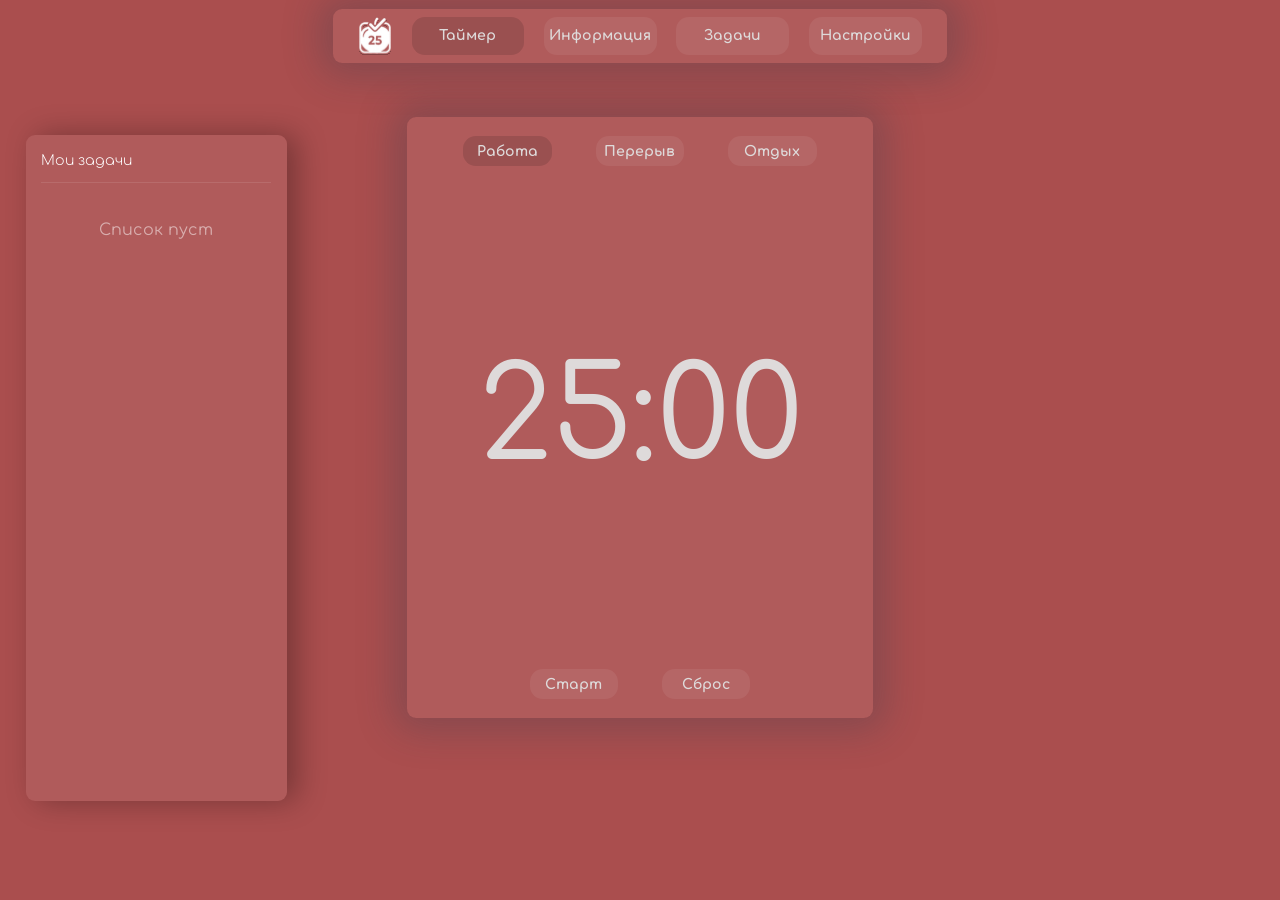
<file: index.html>
<!doctype html>
<html lang="ru">
  <head>
    <meta charset="UTF-8" />
    <meta name="viewport" content="width=device-width, initial-scale=1.0" />
    <title>Таймер - Pomo-manage</title>
    <link rel="stylesheet" href="styles/index.css" />
    <link rel="preconnect" href="https://fonts.googleapis.com" />
    <link rel="preconnect" href="https://fonts.gstatic.com" crossorigin />
    <link
      href="https://fonts.googleapis.com/css2?family=Comfortaa:wght@300..700&display=swap"
      rel="stylesheet"
    />
    <script src="scripts/script.js" defer></script>
<script>
(function () {
  const savedMode = localStorage.getItem("pomo-mode");
  if (savedMode && savedMode !== "work") { // "work" — это тема по умолчанию, её добавлять не надо
    document.body.classList.add(`${savedMode}-theme`);
  }
})();
</script>
  </head>
  <body>
    <div>
      <div class="header-container">
        <header class="header element">
          <a href="index.html"
            ><img src="assets/logo.svg" alt="logo" class="logo"
          /></a>
          <a href="index.html" class="button chosen">Таймер</a>
          <a href="pages/about.html" class="button">Информация</a>
          <a href="pages/form.html" class="button">Задачи</a>
          <a href="pages/settings.html" class="button">Настройки</a>
        </header>
      </div>
      <aside id="task-aside" class="element">
        <div class="aside-header">
          <h2>Мои задачи</h2>
          <button id="close-aside" class="icon-btn close-aside-btn">
            <span></span>
          </button>
        </div>

        <div id="task-list" class="task-list"></div>
      </aside>

      <button id="open-aside" class="mobile-toggle element">
        <div class="hamburger">
          <span></span>
          <span></span>
          <span></span>
        </div>
      </button>
      <main class="main-container">
        <div class="main element">
          <div class="timer-controls">
            <div id="work" data-time="1500" class="button chosen">
              <p>Работа</p>
            </div>
            <div id="short-rest" data-time="300" class="button">
              <p>Перерыв</p>
            </div>
            <div id="long-rest" data-time="900" class="button">
              <p>Отдых</p>
            </div>
          </div>
          <div id="timer" class="timer">25:00</div>
          <div class="timer-controls">
            <div id="start-btn" class="button"><p>Старт</p></div>
            <div id="reset-btn" class="button"><p>Сброс</p></div>
          </div>
        </div>
      </main>
    </div>
  </body>
</html>
</file>
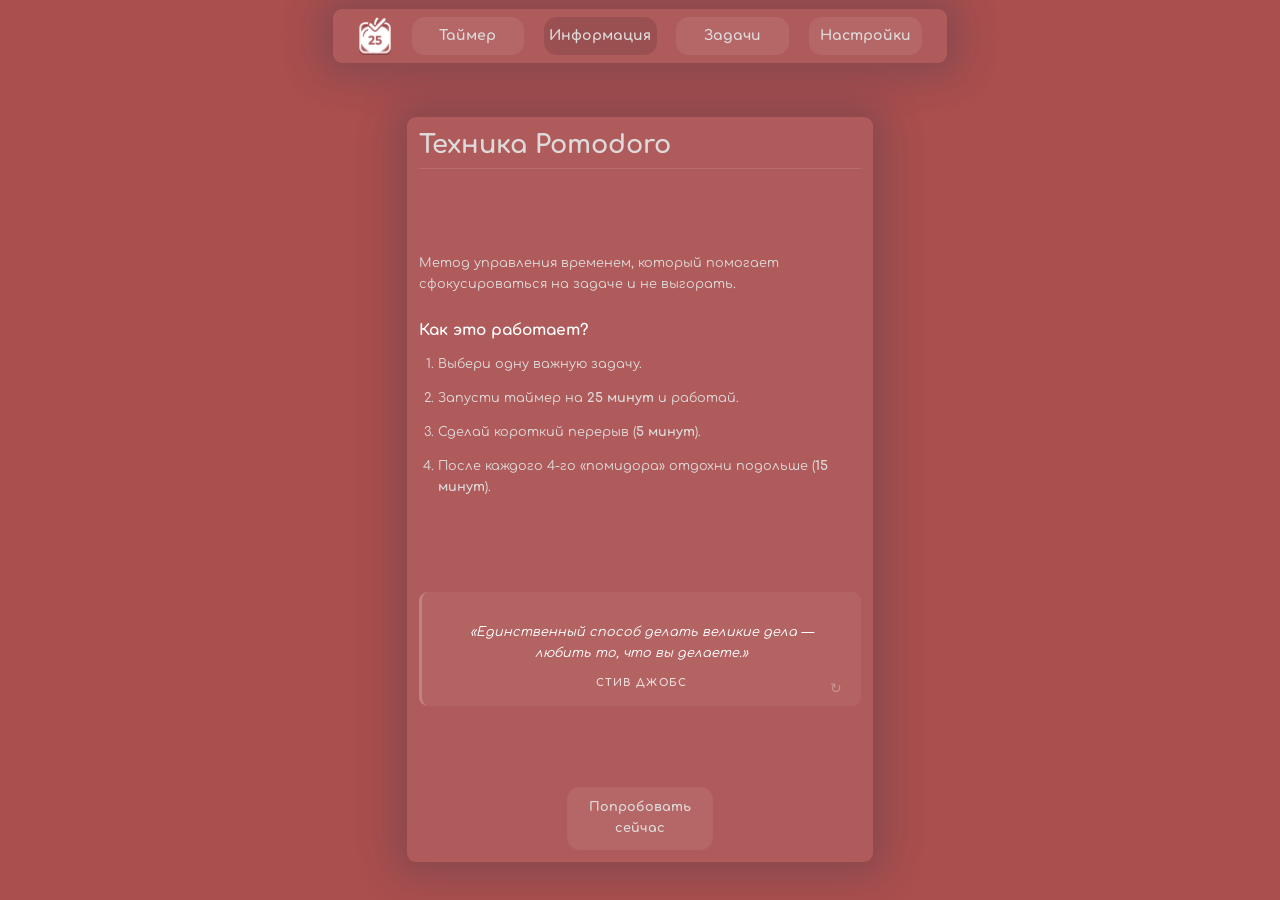
<file: pages/about.html>
<!doctype html>
<html lang="ru">
  <head>
    <meta charset="UTF-8" />
    <meta name="viewport" content="width=device-width, initial-scale=1.0" />
    <title>О технике - Pomo-manage</title>
    <link rel="stylesheet" href="../styles/about.css" />
    <link rel="stylesheet" href="../styles/index.css" />
    <link
      href="https://fonts.googleapis.com/css2?family=Comfortaa:wght@300..700&display=swap"
      rel="stylesheet"
    />
    <script>
(function () {
  const savedMode = localStorage.getItem("pomo-mode");
  if (savedMode && savedMode !== "work") { // "work" — это тема по умолчанию, её добавлять не надо
    document.body.classList.add(`${savedMode}-theme`);
  }
})();
    </script>
    <script src="../scripts/quote.js" defer></script>
  </head>
  <body>
    <div class="header-container">
      <header class="header element">
        <a href="../index.html">
            <img src="../assets/logo.svg" alt="logo" class="logo" />
        </a>
        <a href="../index.html" class="button">Таймер</a>
        <a href="about.html" class="button chosen">Информация</a>
        <a href="form.html" class="button">Задачи</a>
        <a href="settings.html" class="button">Настройки</a>
      </header>
    </div>

    <main class="main-container">
      <div class="main element about-content">
        <h1 class="no-select">Техника Pomodoro</h1>

        <div class="info-section">
          <p>
            Метод управления временем, который помогает сфокусироваться на
            задаче и не выгорать.
          </p>

          <h3>Как это работает?</h3>
          <ol>
            <li>Выбери одну важную задачу.</li>
            <li>Запусти таймер на <strong>25 минут</strong> и работай.</li>
            <li>Сделай короткий перерыв (<strong>5 минут</strong>).</li>
            <li>
              После каждого 4-го «помидора» отдохни подольше (<strong>15 минут</strong>).
            </li>
          </ol>
        </div>
        <div id="quote-box" class="quote-card">
            <p id="quote-text">«Загрузка вдохновения...»</p>
            <span id="quote-author"></span>
            <button id="new-quote-btn" class="refresh-icon">↻</button>
        </div>
        <a href="../index.html" class="try-button"><p>Попробовать сейчас</p></a>
      </div> </main>
    
    <script src="../scripts/script.js"></script>
  </body>
</html>
</file>
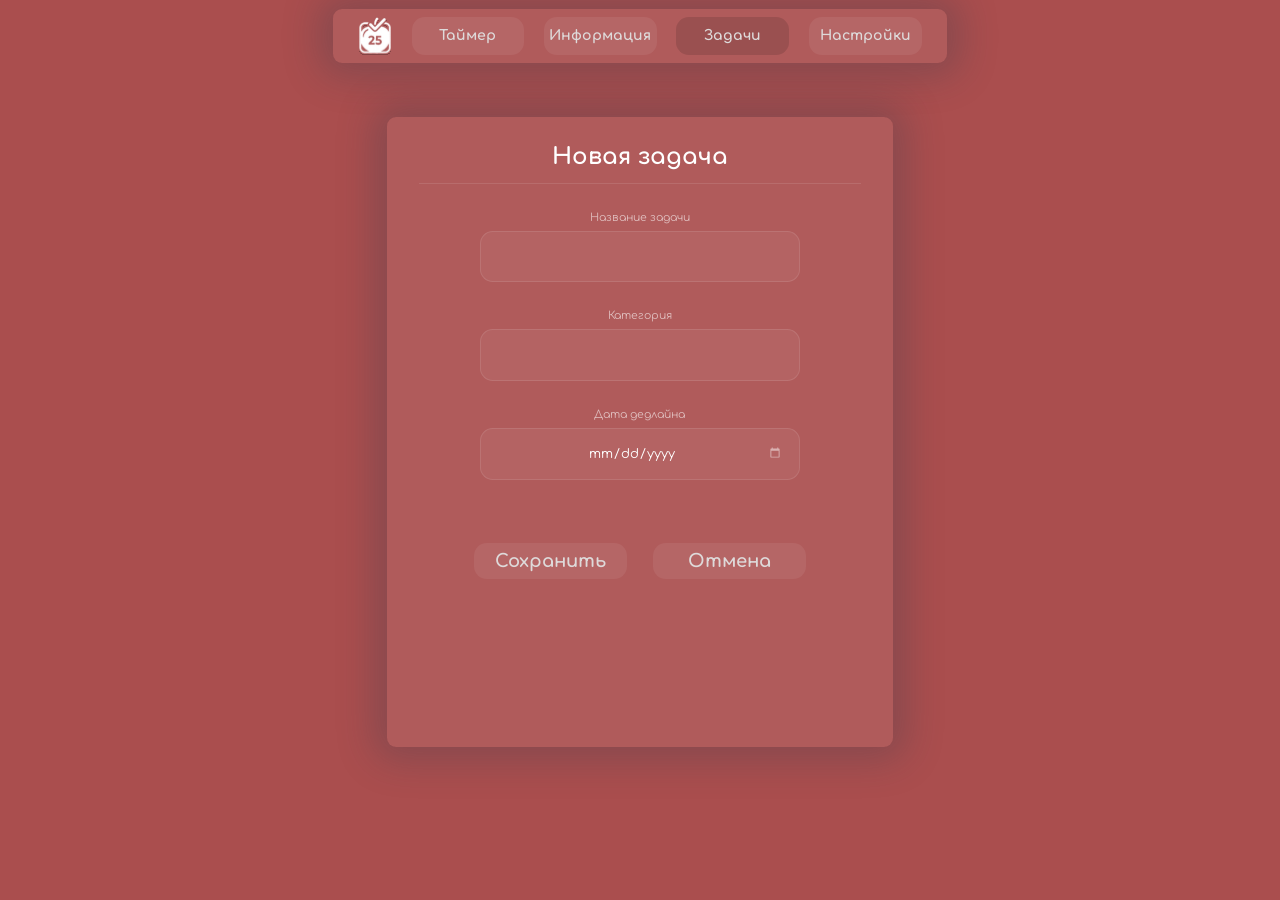
<file: pages/form.html>
<!doctype html>
<html lang="ru">
  <head>
    <meta charset="UTF-8" />
    <meta name="viewport" content="width=device-width, initial-scale=1.0" />
    <title>Добавить задачу - Pomo-manage</title>
    <link rel="stylesheet" href="../styles/index.css" />
    <link rel="stylesheet" href="../styles/form.css" />
    <link
      href="https://fonts.googleapis.com/css2?family=Comfortaa:wght@300..700&display=swap"
      rel="stylesheet"
    />
    <script>
(function () {
  const savedMode = localStorage.getItem("pomo-mode");
  if (savedMode && savedMode !== "work") { // "work" — это тема по умолчанию, её добавлять не надо
    document.body.classList.add(`${savedMode}-theme`);
  }
})();
    </script>
  </head>
  <body>
    <div class="header-container">
      <header class="header element">
        <a href="../index.html">
          <img src="../assets/logo.svg" alt="logo" class="logo" />
        </a>
        <a href="../index.html" class="button">Таймер</a>
        <a href="about.html" class="button">Информация</a>
        <a href="form.html" class="button chosen">Задачи</a>
        <a href="settings.html" class="button">Настройки</a>
      </header>
    </div>

    <main class="main-container">
      <div class="main element form-container">
        <h1 class="no-select">Новая задача</h1>

        <form id="pomo-form" class="auth-form">
          <div class="input-group">
            <label for="task-name">Название задачи</label>
            <input type="text" id="task-name" required />
          </div>

          <div class="input-group">
            <label for="task-category">Категория</label>
            <input type="text" id="task-category" />
          </div>

          <div class="input-group">
            <label for="task-date">Дата дедлайна</label>
            <input type="date" id="task-date" />
          </div>

          <div class="controls">
            <button type="submit" class="cont-button">Сохранить</button>
            <a href="../index.html" class="cont-button">Отмена</a>
          </div>
        </form>
      </div>
    </main>

    <script src="../scripts/form.js"></script>
  </body>
</html>
</file>
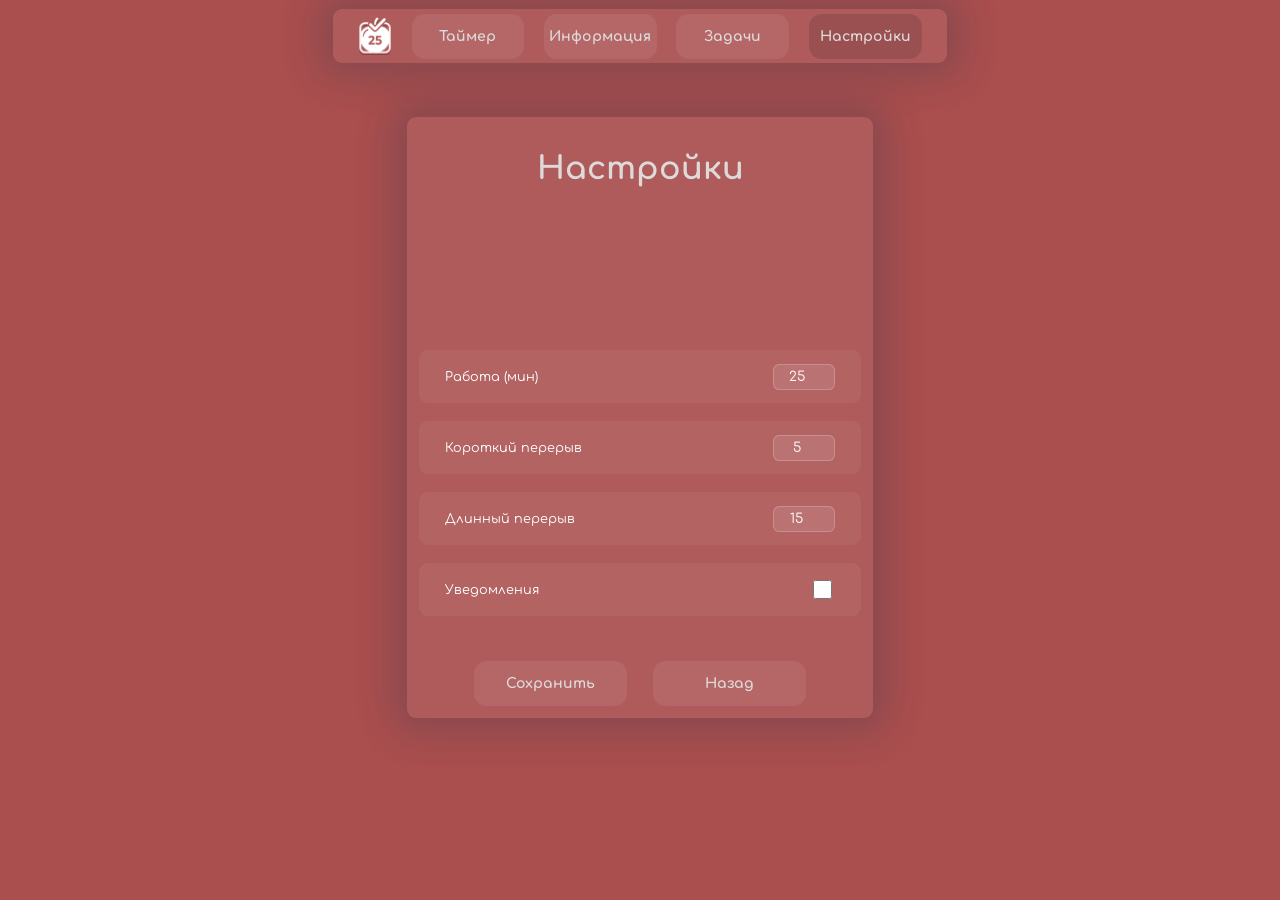
<file: pages/settings.html>
<!doctype html>
<html lang="ru">
  <head>
    <meta charset="UTF-8" />
    <meta name="viewport" content="width=device-width, initial-scale=1.0" />
    <title>Настройки Pomo-manage</title>
    <link rel="stylesheet" href="../styles/index.css" />
    <link rel="stylesheet" href="../styles/settings.css" />
    <link rel="preconnect" href="https://fonts.googleapis.com" />
    <link rel="preconnect" href="https://fonts.gstatic.com" crossorigin />
    <link
      href="https://fonts.googleapis.com/css2?family=Comfortaa:wght@300..700&display=swap"
      rel="stylesheet"
    />
    
    <script src="../scripts/script.js" defer></script>
    <script>
(function () {
  const savedMode = localStorage.getItem("pomo-mode");
  if (savedMode && savedMode !== "work") { // "work" — это тема по умолчанию, её добавлять не надо
    document.body.classList.add(`${savedMode}-theme`);
  }
})();
    </script>
    <script src="../scripts/settings.js" defer></script>
  </head>
  <body>
    <div class="header-container">
      <header class="header element">
        <a href="../index.html">
          <img src="../assets/logo.svg" alt="logo" class="logo" />
        </a>
        <a href="../index.html" class="button">Таймер</a>
        <a href="about.html" class="button">Информация</a>
        <a href="form.html" class="button" id="open-aside-header">Задачи</a>
        <a href="settings.html" class="button chosen">Настройки</a>
      </header>
    </div>
    <main class="main-container">
      <div class="main element">
        <h1 class="no-select">Настройки</h1>

        <form id="settings-form" class="settings-form">
          <div class="setting-item">
            <label>Работа (мин)</label>
            <input type="number" id="pref-work" min="1" max="60" />
          </div>

          <div class="setting-item">
            <label>Короткий перерыв</label>
            <input type="number" id="pref-short" min="1" max="30" />
          </div>

          <div class="setting-item">
            <label>Длинный перерыв</label>
            <input type="number" id="pref-long" min="1" max="60" />
          </div>

          <div class="setting-item checkbox-group">
            <label>Уведомления</label>
            <input type="checkbox" id="pref-notifications" />
          </div>

          <div class="settings-actions">
            <button type="submit" class="button">Сохранить</button>
            <a href="../index.html" class="button">Назад</a>
          </div>
        </form>
      </div>
    </main>
  </body>
</html>
</file>
<file: styles/index.css>
:root {
  --bg-color: #aa4e4e;
  --transition-speed: 0.5s;
}

:is(html, body).short-rest-theme {
  --bg-color: #7b9768;
}
:is(html, body).long-rest-theme {
  --bg-color: #53405f;
}

body {
  margin: 0;
  padding: 0;
  background-color: var(--bg-color);
  transition: background-color var(--transition-speed) ease;
  font-family: "Comfortaa", sans-serif;
}

.logo {
  margin-top: 0.6vh;
  width: 2.6vw;
}

.header-container {
  display: flex;
  justify-content: center;
}

.element {
  background-color: #ffffff13;
  box-shadow: 0vw 0vh 4vh 1.5vh rgba(34, 60, 80, 0.25);
}

.header {
  display: flex;
  flex-direction: row;
  justify-content: space-between;
  align-items: center;
  margin-top: 1vh;
  padding-inline: 2vw;
  height: 6vh;
  width: 44vw;
  position: relative;
  border-radius: 1vh;
}

.button {
  display: flex;
  justify-content: center;
  align-items: center;
  max-width: 20%;
  width: 20%;
  height: 70%;
  max-height: 7vh;
  text-decoration: none;
  color: rgb(222, 218, 218);
  background-color: rgba(255, 255, 255, 0.066);
  transition: 0.5s;
  user-select: none;
  border-radius: 1vw;
  font-size: 1.1vw;
  font-weight: bold;
}

.button:hover {
  color: rgb(179, 179, 179);
  transition: 0.5s;
  cursor: pointer;
}

.button:active {
  background-color: rgba(0, 0, 0, 0.124);
  transition: 0.1s;
  transform: scale(0.95);
}

.chosen {
  background-color: rgba(0, 0, 0, 0.124);
}

.main-container {
  margin: 6vh 1vh 1vh 1vh;
  display: flex;
  height: 80vh;
  justify-content: center;
}

.main {
  display: flex;
  flex-direction: column;
  justify-content: space-between;
  align-items: center;
  padding: 1%;
  color: rgb(222, 218, 218);
  height: 80%;
  width: 35%;
  border-radius: 1vh;
}

.timer-controls {
  display: flex;
  flex-direction: row;
  justify-content: center;
  align-items: center;
  width: 100%;
  gap: 10%;
}

.timer {
  font-size: 10vw;
  user-select: none;
}

#task-aside {
  position: fixed;
  left: 2vw;
  top: 15vh;
  width: 18vw;
  height: 70vh;
  padding: 2vh 1.2vw;
  display: flex;
  flex-direction: column;
  z-index: 90;
  transition: transform 0.5s cubic-bezier(0.4, 0, 0.2, 1);
  border-radius: 1vh;
}

.aside-header {
  display: flex;
  justify-content: space-between;
  align-items: center;
  margin-bottom: 2.5vh;
  border-bottom: 1px solid rgba(255, 255, 255, 0.1);
  padding-bottom: 1.5vh;
  color: white;
}

.aside-header h2 {
  font-size: 1.1vw;
  margin: 0;
  font-weight: 300;
}

.close-aside-btn {
  display: none;
}

.task-card {
  position: relative;
  background: rgba(255, 255, 255, 0.04);
  border: 1px solid rgba(255, 255, 255, 0.08);
  margin-bottom: 1.2vh;
  padding: 1.5vh 1vw;
  border-radius: 0.8vw;
  transition: 0.3s ease;
  box-shadow: 0 4px 15px rgba(0, 0, 0, 0.1);
}

.task-card:hover {
  background: rgba(255, 255, 255, 0.08);
  transform: translateY(-2px);
}

.task-info h4 {
  margin: 0;
  font-size: 0.9vw;
  color: #fff;
  max-width: 85%;
}

.task-info p {
  margin: 0.6vh 0 0 0;
  font-size: 0.75vw;
  color: rgba(255, 255, 255, 0.5);
}

.delete-task-btn {
  position: absolute;
  top: 1.2vh;
  right: 0.8vw;
  width: 1.2vw;
  height: 1.2vw;
  background: none;
  border: none;
  cursor: pointer;
  opacity: 0.4;
  transition: 0.2s;
  display: flex;
  align-items: center;
  justify-content: center;
}

.delete-task-btn:hover {
  opacity: 1;
  transform: rotate(90deg);
}

.delete-task-btn span {
  position: absolute;
  width: 100%;
  height: 2px;
  background: #fff;
  transform: rotate(45deg);
}

.delete-task-btn span::after {
  content: "";
  position: absolute;
  width: 100%;
  height: 100%;
  background: #fff;
  transform: rotate(90deg);
  left: 0;
}

.mobile-toggle {
  display: none;
  position: fixed;
  left: 4vw;
  bottom: 4vh;
  width: 14vw;
  height: 14vw;
  border-radius: 1.5vw;
  border: none;
  cursor: pointer;
  justify-content: center;
  align-items: center;
}

.hamburger span {
  display: block;
  width: 6vw;
  height: 2px;
  background: #fff;
  margin: 1.2vw 0;
  border-radius: 2px;
}

@media (max-width: 1024px) {
  #task-aside {
    left: 0;
    top: 0;
    width: 80vw;
    height: 100vh;
    transform: translateX(-105%);
    background-color: var(--bg-color);
    border-radius: 0;
  }

  #task-aside.active {
    transform: translateX(0);
  }

  .close-aside-btn {
    display: flex;
    background: none;
    border: none;
    width: 8vw;
    height: 8vw;
    position: relative;
    cursor: pointer;
  }

  .close-aside-btn span,
  .close-aside-btn span::after {
    content: "";
    position: absolute;
    width: 6vw;
    height: 2px;
    background: #fff;
    top: 50%;
    left: 50%;
  }
  .close-aside-btn span {
    transform: translate(-50%, -50%) rotate(45deg);
  }
  .close-aside-btn span::after {
    transform: translate(-50%, -50%) rotate(90deg);
    left: 50%;
  }

  .mobile-toggle {
    display: flex;
  }
  .task-info h4 {
    font-size: 4.5vw;
  }
  .task-info p {
    font-size: 3.5vw;
  }
}

@media (max-width: 1024px) {
  .header {
    width: 90% !important;
    height: 7vh !important;
  }

  .main {
    width: 90% !important;
    height: auto !important;
    max-height: 50%;
    min-height: 60vh;
    padding: 5vh 2vw !important;
  }

  .button {
    font-size: 3.5vw !important;
    min-width: 20vw;
    scale: 1.3;
  }

  .timer {
    font-size: 28vw !important;
  }

  .mobile-toggle {
    display: flex !important;
    position: fixed;
    left: 6vw;
    bottom: 4vh;
    width: 12vw;
    height: 12vw;
    border: none;
    cursor: pointer;
    justify-content: center;
    align-items: center;
    z-index: 100;
  }

  .hamburger {
    display: flex;
    flex-direction: column;
    gap: 1.2vw;
  }

  .hamburger span {
    display: block;
    width: 7vw;
    height: 3px;
    background: #fff;
    border-radius: 2px;
  }
}

#task-aside {
  box-shadow: 10px 0 30px rgba(0, 0, 0, 0.3) !important;
}

@media (max-width: 600px) {
  .header {
    width: 95% !important;
    height: 7vh !important;
    justify-content: flex-start !important;
    overflow-x: auto;
    gap: 12vw;
    padding: 0 3vw;
    -webkit-overflow-scrolling: touch;
  }

  .aside-header h2 {
    font-size: 8vw;
    margin: 0;
    font-weight: 300;
  }

  .header::-webkit-scrollbar {
    display: none;
  }

  .header .button {
    min-width: 30vw !important;
    height: 65% !important;
    flex-shrink: 0;
    font-size: 3.5vw !important;
  }

  .logo {
    width: 8vw !important;
    margin-right: 2vw;
  }

  .main {
    width: 90% !important;
    height: auto !important;
    min-height: 65vh;
    padding: 5vh 4vw !important;
  }

  .timer {
    font-size: 25vw !important;
  }

  .timer-controls .button {
    min-width: 20vw !important;
    font-size: 4vw !important;
  }

  .mobile-toggle {
    display: flex !important;
    left: 6vw;
    bottom: 4vh;
    width: 14vw;
    height: 14vw;
    background-color: rgba(255, 255, 255, 0.1);
    box-shadow: 0 4px 15px rgba(0, 0, 0, 0.2) !important;
    border: 1px solid rgba(255, 255, 255, 0.1);
  }

  .hamburger span {
    width: 7vw;
    height: 2px;
    margin: 1vw 0;
  }
}
</file>
<file: styles/about.css>
.about-content {
  justify-content: flex-start;
  padding: 2vw;
  text-align: left;
  overflow-y: auto;
  height: 80vh !important;
}

.about-content h1 {
  font-size: 2vw;
  margin-top: 0;
  margin-bottom: 2vh;
  border-bottom: 1px solid rgba(255, 255, 255, 0.1);
  padding-bottom: 1vh;
  width: 100%;
}

.about-content h3 {
  font-size: 1.2vw;
  margin-top: 3vh;
  color: #ffffff;
}

.about-content p,
.about-content li {
  font-size: 1vw;
  line-height: 1.6;
  color: rgb(222, 218, 218);
  margin-bottom: 1.5vh;
}

.about-content ol {
  padding-left: 1.5vw;
  margin: 0;
}

.about-footer {
  margin-top: auto;
  width: 100%;
  display: flex;
  justify-content: center;
  padding-top: 2vh;
}

.try-button {
  display: flex;
  justify-content: center;
  align-items: center;
  max-width: 10 vw;
  width: 33%;
  height: 70%;
  max-height: 7vh;
  text-decoration: none;
  color: rgb(222, 218, 218);
  background-color: rgba(255, 255, 255, 0.066);
  transition: 0.5s;
  user-select: none;
  border-radius: 1vw;
  text-align: center;
  font-size: large;
  font-weight: bold;
}

.try-button:hover {
  color: rgb(179, 179, 179);
  transition: 0.5s;
  cursor: pointer;
}

.try-button:active {
  background-color: rgba(0, 0, 0, 0.124);
  transition: 0.1s;
  transform: scale(0.95);
}

@media (max-width: 600px) {
  .header {
    width: 95% !important;
    justify-content: flex-start !important; 
    overflow-x: auto;
    gap: 3vw;
    padding: 0 4vw;
  }

  .header .button {
    min-width: 32vw !important;
    flex-shrink: 0; 
    font-size: 4vw !important;
  }

  .main {
    width: 92% !important; 
    height: auto !important; 
    min-height: 70vh;
    padding: 4vh 5vw !important; 
    justify-content: flex-start !important;
  }

  .about-content h1 {
    font-size: 7vw !important; 
    margin-bottom: 3vh;
  }

  .about-content h3 {
    font-size: 5vw !important;
    margin-top: 4vh;
  }

  .about-content p,
  .about-content li {
    font-size: 4.5vw !important;
    line-height: 1.5;
    text-align: left;
  }

  .about-content ol {
    padding-left: 6vw;
  }

  /* Кнопка внизу */
  .try-button {
    width: 100% !important;
    height: 8vh !important;
    margin-top: 5vh;
  }

  .try-button p {
    font-size: 5vw !important;
  }
}

.quote-card {
  position: relative;
  width: 100%;
  box-sizing: border-box;
  margin: 3vh 0;
  padding: 2vh 1.5vw;
  background: rgba(255, 255, 255, 0.05);
  border-radius: 1vh;
  border-left: 3px solid rgba(255, 255, 255, 0.2);
  text-align: center;
}

#quote-text {
  font-size: 1vw;
  font-style: italic;
  color: #ffffff;
  margin-bottom: 1vh;
}

.refresh-icon {
  position: absolute;
  bottom: 1vh;
  right: 1vw;
  background: none;
  border: none;
  color: rgba(255, 255, 255, 0.3);
  cursor: pointer;
  font-size: 1.1vw;
  transition: 0.3s;
}

#quote-author {
  display: block;
  width: 100%;
  margin-top: 1.5vh;
  font-size: 0.8vw;
  color: #ffffff;
  font-weight: bold;
  text-transform: uppercase;
  letter-spacing: 0.1vw;
  opacity: 0.8;
  text-align: center;
}

@media (max-width: 600px) {
  #quote-author {
    font-size: 3.5vw !important;
    letter-spacing: 0.5vw;
  }

  #quote-text {
    font-size: 4.5vw !important;
  }
}
</file>
<file: styles/form.css>
.auth-form {
  width: 100%;
  max-width: 28vw;
  display: flex;
  flex-direction: column;
  align-items: center;
  justify-content: center;
  gap: 3vh;
  margin: 0 auto;
}

.form-container {
  display: flex;
  flex-direction: column;
  justify-content: flex-start !important;
  padding: 3vh 2.5vw;
  gap: 2vh;
}

.form-container h1 {
  font-size: 1.8vw;
  margin: 0 0 1vh 0;
  padding-bottom: 1.5vh;
  border-bottom: 1px solid rgba(255, 255, 255, 0.1);
  width: 100%;
  text-align: center;
  color: #ffffff;
}

.input-group {
  display: flex;
  flex-direction: column;
  align-items: center;
  justify-content: center;
  width: 100%;
  gap: 0.8vh;
}

.input-group label {
  font-size: 0.85vw;
  color: rgba(255, 255, 255, 0.6);
  margin-left: 0;
  text-align: center;
}

.input-group input {
  width: 80%;
  height: 5.5vh;
  background-color: rgba(255, 255, 255, 0.05);
  border: 1px solid rgba(255, 255, 255, 0.1);
  border-radius: 1vw;
  padding: 0 1.2vw;
  color: #ffffff;
  font-family: "Comfortaa", sans-serif;
  font-size: 1vw;
  outline: none;
  transition: 0.3s ease;
  text-align: center;
}

.input-group input:hover {
  background-color: rgba(255, 255, 255, 0.08);
}

.input-group input:focus {
  background-color: rgba(255, 255, 255, 0.12);
  border-color: rgba(255, 255, 255, 0.3);
  box-shadow: 0 0 15px rgba(255, 255, 255, 0.03);
}

input[type="date"]::-webkit-calendar-picker-indicator {
  filter: invert(1) opacity(0.5);
  cursor: pointer;
}

.form-actions {
  display: flex;
  flex-direction: row;
  justify-content: center;
  align-items: center;
  width: 100%;
  gap: 2vw;
  margin-top: 3vh;
}

.form-actions .button {
  width: 45% !important;
  height: 6vh !important;
  background-color: rgba(255, 255, 255, 0.066);
  color: rgb(222, 218, 218);
  font-size: 1vw;
  font-weight: bold;
  border-radius: 1vw;
  transition: 0.3s;
}

.form-actions .button:hover {
  background-color: rgba(255, 255, 255, 0.15);
  color: #ffffff;
}

.controls {
  display: flex;
  margin-top: 4vh;
  justify-content: center;
  align-items: center;
  gap: 2vw;
}

.cont-button {
  display: flex;
  justify-content: center;
  align-items: center;
  max-width: 50%;
  width: 12vw;
  height: 4vh;
  max-height: 7vh;
  text-decoration: none;
  color: rgb(222, 218, 218);
  background-color: rgba(255, 255, 255, 0.066);
  transition: 0.5s;
  user-select: none;
  border-radius: 1vw;
  font-size: large;
  font-weight: bold;
  border: none;
  font-family: "Comfortaa", sans-serif;
}

.cont-button:hover {
  color: rgb(179, 179, 179);
  transition: 0.5s;
  cursor: pointer;
}

.cont-button:active {
  background-color: rgba(0, 0, 0, 0.124);
  transition: 0.1s;
  transform: scale(0.95);
}

@media (max-width: 600px) {
  .header {
    width: 95% !important;
    justify-content: flex-start !important;
    overflow-x: auto !important;
    gap: 12vw !important;
    padding: 0 4vw !important;
  }

  .header::-webkit-scrollbar {
    display: none;
  }

  .header .button {
    min-width: 35vw !important;
    flex-shrink: 0 !important;
    height: 60% !important;
  }

  .main {
    width: 92% !important;
    height: auto !important;
    min-height: 70vh !important;
    padding: 6vh 6vw !important;
  }

  .form-container h1 {
    font-size: 8vw !important;
    margin-bottom: 5vh !important;
  }

  .auth-form {
    max-width: 100% !important;
    gap: 4vh !important;
  }

  .input-group label {
    font-size: 5vw !important;
    margin-bottom: 1vh !important;
  }

  .input-group input {
    width: 100% !important;
    height: 8vh !important;
    font-size: 5.5vw !important;
    border-radius: 2vw !important;
  }

  .form-actions {
    flex-direction: row !important;
    gap: 2vw !important;
    margin-top: 6vh !important;
  }

  .cont-button {
    width: 35vw !important;
    height: 6vh !important;
    font-size: 5vw !important;
    border-radius: 2vw !important;
  }
  .controls {
    gap: 10vw;
  }
}
</file>
<file: styles/settings.css>
/* --- СТИЛИ ДЛЯ НАСТРОЕК --- */
.settings-form {
  width: 100%;
  display: flex;
  flex-direction: column;
  gap: 2vh;
}

.setting-item {
  display: flex;
  justify-content: space-between;
  align-items: center;
  padding: 1.5vh 2vw;
  background: rgba(255, 255, 255, 0.05);
  border-radius: 1vh;
}

.setting-item label {
  font-size: 1vw;
  color: #fff;
}

.setting-item input[type="number"] {
  width: 4vw;
  background: rgba(255, 255, 255, 0.1);
  border: 1px solid rgba(255, 255, 255, 0.2);
  border-radius: 0.5vw;
  color: white;
  font-family: "Comfortaa", sans-serif;
  padding: 0.5vh;
  text-align: center;
  outline: none;
}

.checkbox-group input[type="checkbox"] {
  width: 1.5vw;
  height: 1.5vw;
  cursor: pointer;
  accent-color: #fff;
}

.settings-actions {
  display: flex;
  justify-content: center;
  gap: 2vw;
  margin-top: 3vh;
  width: 100%;
}

.settings-actions .button {
  width: 40%;
  max-width: 12vw;
  border: none;
  font-family: "Comfortaa", sans-serif;
}

.button {
  height: 5vh;
}

@media (max-width: 600px) {
  .setting-item label {
    font-size: 4.5vw;
  }
  .setting-item input[type="number"] {
    width: 15vw;
  }
  .checkbox-group input[type="checkbox"] {
    width: 6vw;
    height: 6vw;
  }
  .settings-actions {
    gap: 15vw;
  }
  .settings-actions .button {
    width: 30%;
    max-width: none;
    font-size: 4vw;
  }
}
</file>
